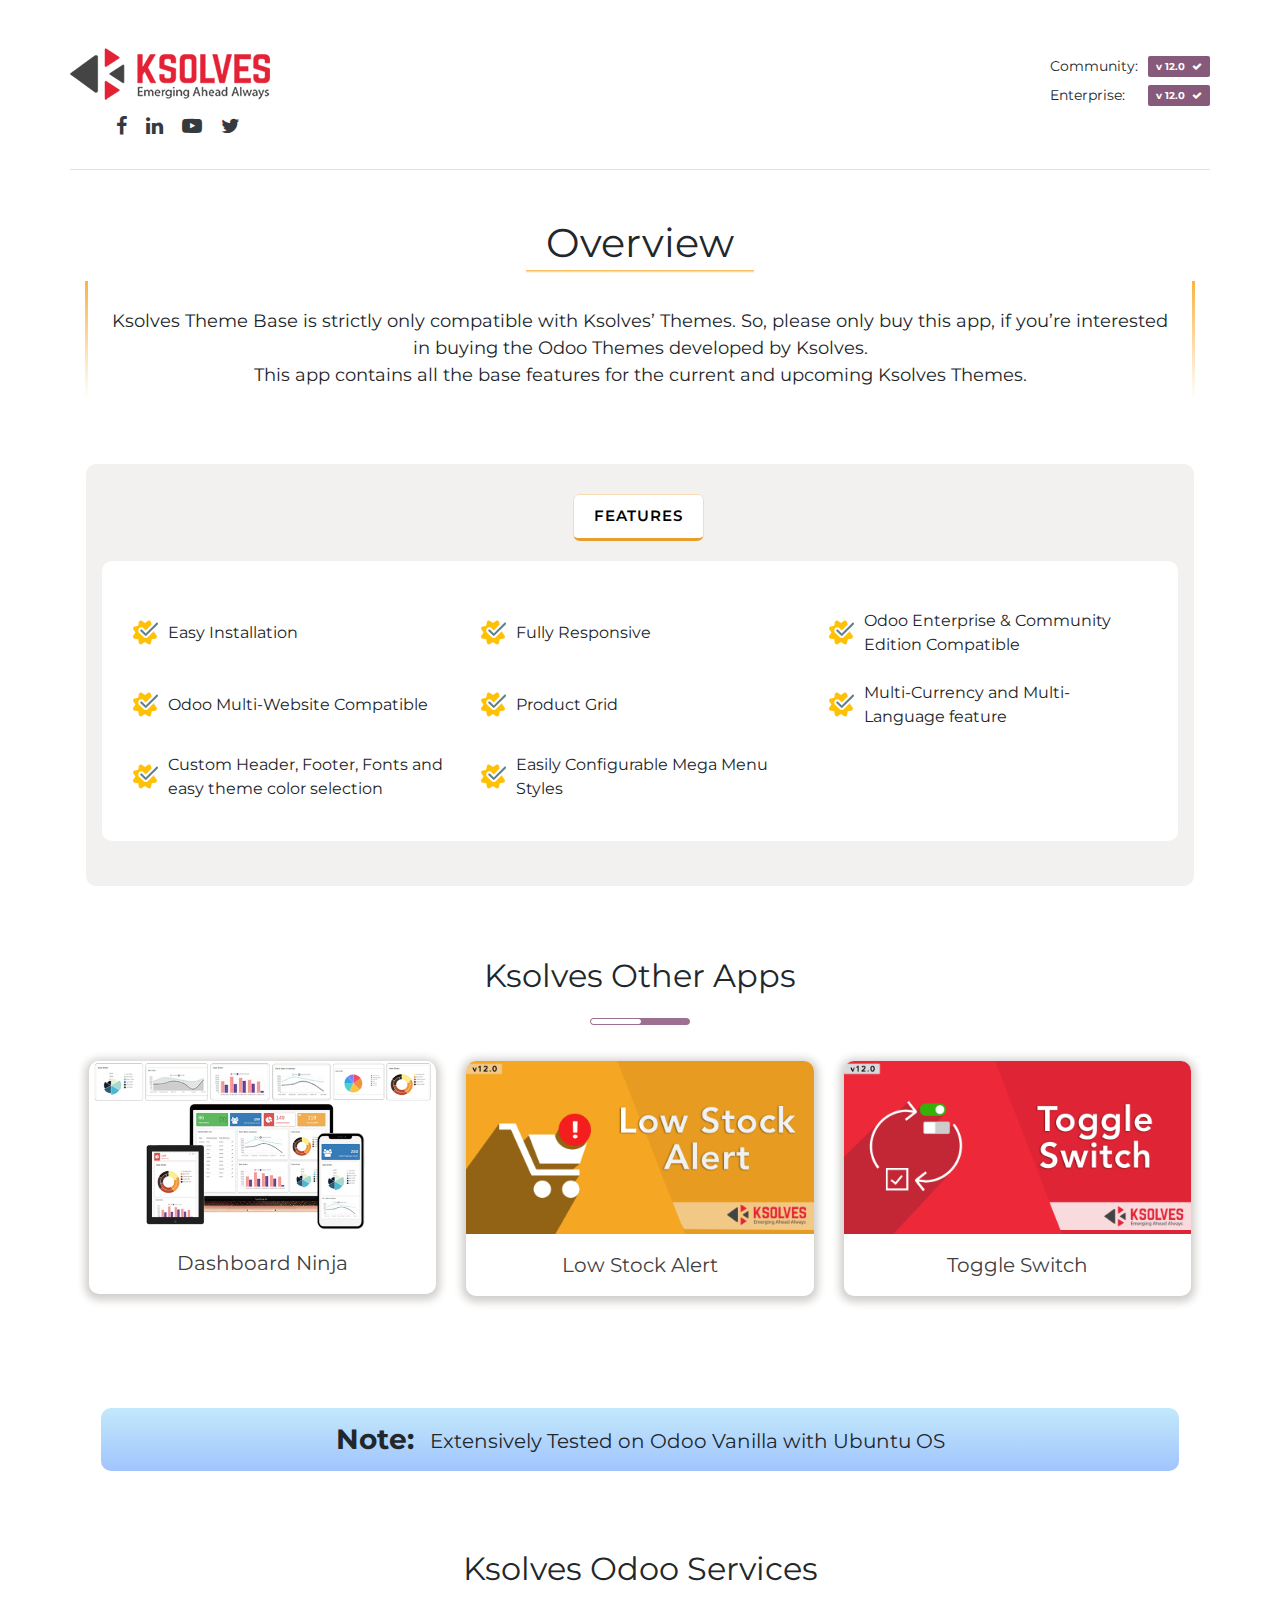
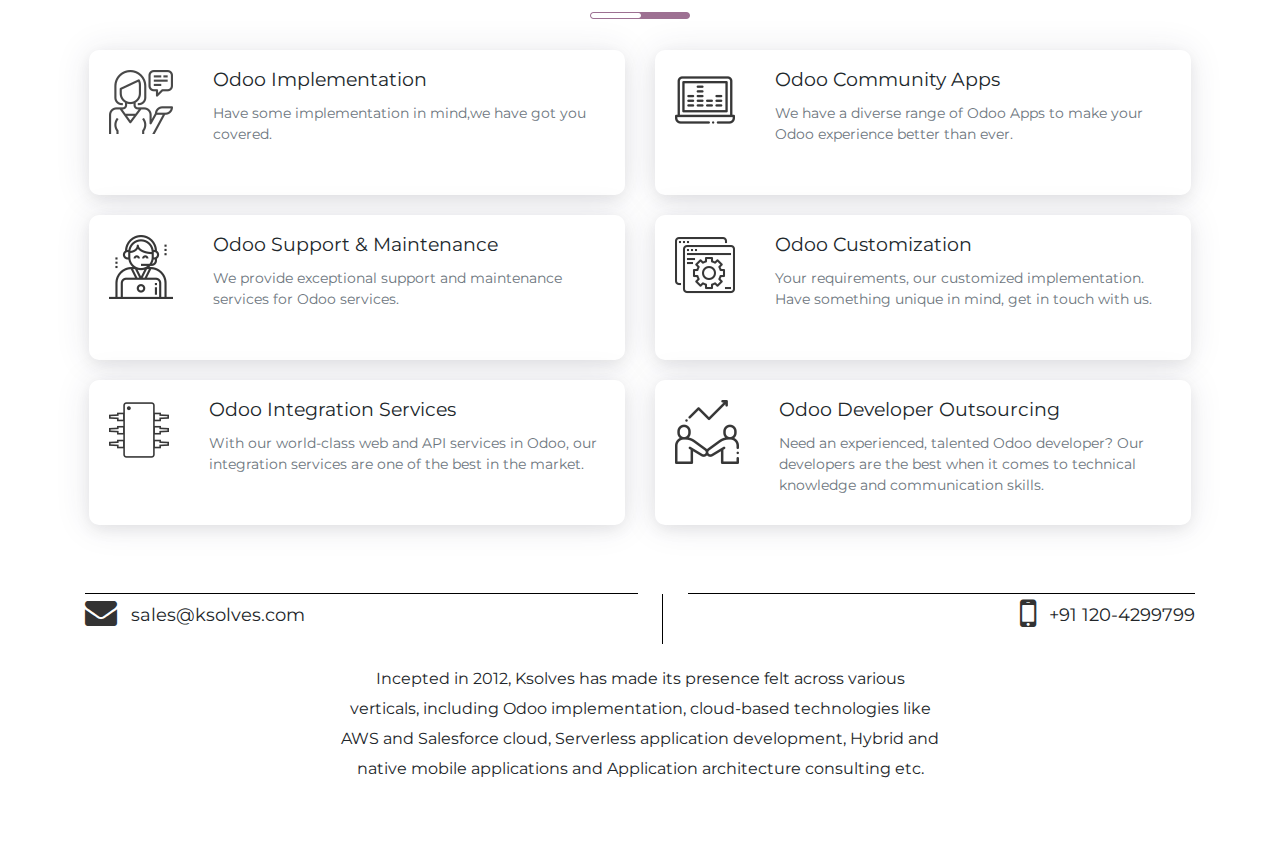
<file: ks_theme_base/static/description/index.html>
<!DOCTYPE html>
<html>

<head>
    <meta charset="utf-8"/>
    <meta http-equiv="X-UA-Compatible" content="IE=edge">
    <title>Odoo</title>
    <meta name="viewport" content="width=device-width, initial-scale=1">
    <link rel="stylesheet" href="https://stackpath.bootstrapcdn.com/bootstrap/4.3.1/css/bootstrap.min.css">
    <link href="https://fonts.googleapis.com/css?family=Montserrat" rel="stylesheet">
    <link href="https://stackpath.bootstrapcdn.com/font-awesome/4.7.0/css/font-awesome.min.css" rel="stylesheet"
          integrity="sha384-wvfXpqpZZVQGK6TAh5PVlGOfQNHSoD2xbE+QkPxCAFlNEevoEH3Sl0sibVcOQVnN" crossorigin="anonymous">

</head>
<!-- odoo description page css -->
<style>
    h1,
    h2,
    h3,
    h4,
    h5,
    h6,
    .h1,
    .h2,
    .h3,
    .h4,
    .h5,
    .h6 {
        font-family: "Montserrat", sans-serif;
        font-weight: 400;
        line-height: 1.1;
        color: #21272b;
    }

    ul {
        color: #616161;
    }

    * {
        font-family: "Montserrat", sans-serif;
    }

    .nav-link.active {
        background: white !important;
    }


</style>

<body>
<!-- Use Odd and even section for repeating sections (on line no. 224 and 275)
    and ask sukhjinder singh to fix down arrow image on last section
-->
<div class="p-md-5" style="padding: 20px">
    <div class="container">
        <!-- Header -->
        <div class="row  mb-sm-4 mb-3 pb-3 justify-content-md-between justify-content-center border-bottom">
            <div class="text-center mr-3 mb-3">
                <a href="https://ksolves.com/">
                    <img src="images/ksolves-logo.png" alt="ksolves-logo">
                </a>
                <div class="mt-3" style="font-size: 10px;">
                    <a href="https://www.facebook.com/Ksolves.India" class="text-dark ml-3"> <i
                            class="fa fa-facebook fa-2x"></i> </a>
                    <a href="https://www.linkedin.com/company/ksolves" class="text-dark ml-3"> <i
                            class="fa fa-linkedin fa-2x"></i> </a>
                    <a href="https://www.youtube.com/channel/UCplv9V47g9VidekGN6Wp1ew" class="text-dark ml-3"> <i
                            class="fa fa-youtube-play fa-2x"></i> </a>
                    <a href="https://twitter.com/ksolves_india" class="text-dark ml-3"> <i
                            class="fa fa-twitter fa-2x"></i> </a>

                </div>
            </div>
            <div class="mt-md-0 mt-3">
                <div class="d-flex align-items-center ">
                    <h6 class="mb-0 mt-2" style="font-size: 14px;min-width:90px">Community: </h6>
                    <div class="row mx-0">
                            <span class="text-white ml-2 mt-2" style="padding: .3em .8em;
                                            background-color: #875A7B !important;
                                            font-size: 10px;
                                            border-radius: 2px;">
                                <b> v 12.0 <i class="fa fa-check ml-1 "></i></b>
                            </span>
                    </div>
                </div>
                <div class="d-flex align-items-center ">
                    <h6 class="mb-0 mt-2" style="font-size: 14px;min-width:90px">Enterprise: </h6>
                    <div class="row mx-0">
                            <span class="text-white ml-2 mt-2" style="padding: .3em .8em;
                                            background-color: #875A7B !important;
                                            font-size: 10px;
                                            border-radius: 2px;">
                                <b> v 12.0 <i class="fa fa-check ml-1 "></i></b>
                            </span>
                    </div>
                </div>
            </div>
        </div>
        <!-- Hero Description  -->
        <div class="text-center py-4">
            <h1 style="border-width: 3px;
                                border-style: solid;
                                border-image: linear-gradient( to bottom, #FAB446, rgba(0, 0, 0, 0) ) 0 0 100%;
                                display: inline-block;
                                padding: 0 20px 5px">
                Overview
            </h1>
            <p style="font-size: 18px;border-width: 3px;border-style: solid;border-image: linear-gradient( to bottom, #FAB446, rgba(0, 0, 0, 0) ) 1 100%;"
               class="px-sm-4 p-2 pt-4">
                Ksolves Theme Base is strictly only compatible with Ksolves’ Themes. So, please only buy this app, if
                you’re interested in buying the Odoo Themes developed by Ksolves.
                </br>
                This app contains all the base features for the current and upcoming Ksolves Themes.
            </p>
        </div>

        <div class="row py-4 px-3">
            <div class="w-100"
                 style="padding-top:30px;padding-bottom:45px;background: #f3f0f0;border-radius: 10px;">
                <ul role="tablist" class="nav nav-pills justify-content-center" data-tabs="tabs" id="pills-tab"
                    role="tablist" style="border: none;background: unset;">
                    <li class="nav-item mr-1 mb-3"
                        style="border: 1px solid #f7dcb2;
                                border-radius: 7px;
                                border-bottom: 3px solid #e69e2c;
                                background: linear-gradient(to right, #FAB446, #ffdba3);">

                        <a id="pills-home-tab" data-toggle="pill" href="#pills-home" role="tab"
                           aria-controls="pills-home" aria-selected="true" class="nav-link active"
                           style="text-transform: uppercase;font-weight: 600;font-size: 15px;letter-spacing: 1px;padding: 10px 20px;border-top-left-radius: 5px;border-top-right-radius: 5px; text-decoration: none;color: black;">Features
                        </a>
                    </li>
                </ul>
                <div class="tab-content" id="pills-tabContent">
                    <div class="px-3 pt-1 tab-pane fade show active" id="pills-home" role="tabpanel"
                         aria-labelledby="
                            pills-home-tab">
                        <!-- feature tab-->
                        <div class="px-3 pb-3 pt-5 bg-white row mx-0" style="border-radius: 10px;">
                            <div class="col-lg-4 col-sm-6 d-flex align-items-center mb-4">
                                <img src="images/checkmark.svg" alt="arrow" style="width:25px;margin-right:10px">
                                <span>Easy Installation</span>
                            </div>
                            <div class="col-lg-4 col-sm-6 d-flex align-items-center mb-4">
                                <img src="images/checkmark.svg" alt="arrow" style="width:25px;margin-right:10px">
                                <span>Fully Responsive</span>
                            </div>
                            <div class="col-lg-4 col-sm-6 d-flex align-items-center mb-4">
                                <img src="images/checkmark.svg" alt="arrow" style="width:25px;margin-right:10px">
                                <span>Odoo Enterprise & Community Edition Compatible</span>
                            </div>

                            <div class="col-lg-4 col-sm-6 d-flex align-items-center mb-4">
                                <img src="images/checkmark.svg" alt="arrow" style="width:25px;margin-right:10px">
                                <span>Odoo Multi-Website Compatible</span>
                            </div>
                            <div class="col-lg-4 col-sm-6 d-flex align-items-center mb-4">
                                <img src="images/checkmark.svg" alt="arrow" style="width:25px;margin-right:10px">
                                <span>Product Grid</span>
                            </div>
                            <div class="col-lg-4 col-sm-6 d-flex align-items-center mb-4">
                                <img src="images/checkmark.svg" alt="arrow" style="width:25px;margin-right:10px">
                                <span>Multi-Currency and Multi-Language feature</span>
                            </div>

                            <div class="col-lg-4 col-sm-6 d-flex align-items-center mb-4">
                                <img src="images/checkmark.svg" alt="arrow" style="width:25px;margin-right:10px">
                                <span>Custom Header, Footer, Fonts and easy theme color selection</span>
                            </div>
                            <div class="col-lg-4 col-sm-6 d-flex align-items-center mb-4">
                                <img src="images/checkmark.svg" alt="arrow" style="width:25px;margin-right:10px">
                                <span>Easily Configurable Mega Menu Styles</span>
                            </div>
                        </div>
                    </div>
                </div>

            </div>
        </div>
        <!-- Popular Apps -->
        <div class="row  py-sm-5 px-1">
            <h2 class="w-100 text-center mb-3">Ksolves Other Apps</h2>
            <div class="text-center w-100 mb-1">
                <img src="images/line.png" alt="ksolves">
            </div>
            <div class="col-md-4 mt-4">
                <a href="https://apps.odoo.com/apps/modules/12.0/ks_dashboard_ninja/" class="d-block" target="_blank"
                   style="text-decoration: none;">
                    <div class="card"
                         style="box-shadow: 0px 2px 9px 4px #d0cecb; border-radius: 10px;border: none;">
                        <img class="card-img-top" src="images/banner.gif" alt="dn"
                             style="border-top-left-radius: 10px;    border-top-right-radius: 10px;">
                        <div class="card-body text-center">
                            <h5 class="card-text m-0 p-o" style="color: #424040;">Dashboard Ninja</h5>
                        </div>
                    </div>
                </a>
            </div>
            <div class="col-md-4 mt-4">
                <a href="https://apps.odoo.com/apps/modules/12.0/ks_low_stock_alert/" class="d-block" target="_blank"
                   style="text-decoration: none;">
                    <div class="card"
                         style="box-shadow: 0px 2px 9px 4px #d0cecb; border-radius: 10px;border: none;">
                        <img class="card-img-top" src="images/lsa.jpeg" alt="dn"
                             style="border-top-left-radius: 10px;    border-top-right-radius: 10px;">
                        <div class="card-body text-center">
                            <h5 class="card-text m-0 p-o" style="color: #424040;">Low Stock Alert</h5>
                        </div>
                    </div>
                </a>
            </div>
            <div class="col-md-4 mt-4">
                <a href="https://apps.odoo.com/apps/modules/12.0/ks_toggle_switch/" class="d-block" target="_blank"
                   style="text-decoration: none;">
                    <div class="card"
                         style="box-shadow: 0px 2px 9px 4px #d0cecb; border-radius: 10px;border: none;">
                        <img class="card-img-top" src="images/ts.jpeg" alt="dn"
                             style="border-top-left-radius: 10px;    border-top-right-radius: 10px;">
                        <div class="card-body text-center">
                            <h5 class="card-text m-0 p-o" style="color: #424040;">Toggle Switch</h5>
                        </div>
                    </div>
                </a>
            </div>
        </div>
        <!--  Note -->
        <div class="bg-white mt-5 p-3" style="border-radius: 10px;">
            <div class="text-center p-3 d-flex justify-content-center align-items-center" style="background: linear-gradient(to top, #a1c4fd, #c2e9fb);border-radius: 10px;">
                <h3 class="font-weight-bold mb-0 mr-3">Note: </h3>
                <h5 class="mb-0" style="margin-top: 2px;">
                    Extensively Tested on Odoo Vanilla with Ubuntu OS
                </h5>
            </div>
        </div>
        <!-- Ksolves Odoo Services -->
        <div class="row py-sm-5 px-1 py-4">
            <h2 class="w-100 text-center my-3">Ksolves Odoo Services</h2>
            <div class="text-center w-100 mb-4">
                <img src="images/line.png" alt="ksolves">
            </div>
            <div class="col-md-6 col-lg-6" style="margin-bottom: 20px;">
                <div class="card"
                     style="box-shadow: -1px 1px 35px rgba(50, 50, 93, 0.1), 0 5px 15px rgba(0, 0, 0, 0.07); border-radius: 10px; border: none; min-height: 145px;">
                    <div class="d-lg-flex">
                        <div style="padding: 1.25rem;" class="text-lg-left text-center">
                            <img src="images/support.png" alt="support">
                        </div>
                        <div class="card-body text-lg-left text-center">
                            <h5 class="card-title" style="font-size: 19px;">Odoo Implementation</h5>
                            <p class="card-text text-secondary" style="font-size: 14px;">Have some implementation in
                                mind,we have got you covered.</p>
                        </div>
                    </div>
                </div>
            </div>
            <div class="col-md-6 col-lg-6" style="margin-bottom: 20px;">
                <div class="card"
                     style="box-shadow: -1px 1px 35px rgba(50, 50, 93, 0.1), 0 5px 15px rgba(0, 0, 0, 0.07); border-radius: 10px; border: none; min-height: 145px;">
                    <div class="d-lg-flex">
                        <div style="padding: 1.25rem;" class="text-lg-left text-center">
                            <img src="images/apps.png" alt="apps">
                        </div>
                        <div class="card-body text-lg-left text-center">
                            <h5 class="card-title" style="font-size: 19px;">Odoo Community Apps</h5>
                            <p class="card-text text-secondary" style="font-size: 14px;">We have a diverse range of
                                Odoo Apps to make your Odoo experience better than ever.</p>
                        </div>
                    </div>
                </div>
            </div>
            <div class="col-md-6 col-lg-6" style="margin-bottom: 20px;">
                <div class="card"
                     style="box-shadow: -1px 1px 35px rgba(50, 50, 93, 0.1), 0 5px 15px rgba(0, 0, 0, 0.07); border-radius: 10px; border: none; min-height: 145px;">
                    <div class="d-lg-flex">
                        <div style="padding: 1.25rem;" class="text-lg-left text-center">
                            <img src="images/support2.png" alt="support2">
                        </div>
                        <div class="card-body text-lg-left text-center">
                            <h5 class="card-title" style="font-size: 19px;"> Odoo Support & Maintenance</h5>
                            <p class="card-text text-secondary text-lg-left text-center" style="font-size: 14px;">We
                                provide exceptional support and maintenance services for Odoo services.</p>
                        </div>
                    </div>
                </div>
            </div>
            <div class="col-md-6 col-lg-6" style="margin-bottom: 20px;">
                <div class="card"
                     style="box-shadow: -1px 1px 35px rgba(50, 50, 93, 0.1), 0 5px 15px rgba(0, 0, 0, 0.07); border-radius: 10px; border: none; min-height: 145px;">
                    <div class="d-lg-flex">
                        <div style="padding: 1.25rem;" class="text-lg-left text-center">
                            <img src="images/custom.png" alt="custom">
                        </div>
                        <div class="card-body text-lg-left text-center">
                            <h5 class="card-title" style="font-size: 19px;"> Odoo Customization</h5>
                            <p class="card-text text-secondary" style="font-size: 14px;">Your requirements, our
                                customized implementation. Have something unique in mind, get in touch with us.</p>
                        </div>
                    </div>
                </div>
            </div>
            <div class="col-md-6 col-lg-6" style="margin-bottom: 20px;">
                <div class="card"
                     style="box-shadow: -1px 1px 35px rgba(50, 50, 93, 0.1), 0 5px 15px rgba(0, 0, 0, 0.07); border-radius: 10px; border: none; min-height: 145px;">
                    <div class="d-lg-flex">
                        <div style="padding: 1.25rem;" class="text-lg-left text-center">
                            <img src="images/integrated.png" alt="integrated">
                        </div>
                        <div class="card-body text-lg-left text-center">
                            <h5 class="card-title" style="font-size: 19px;"> Odoo Integration Services</h5>
                            <p class="card-text text-secondary" style="font-size: 14px;"> With our world-class web
                                and API services in Odoo, our integration services are one of the best in the
                                market.</p>
                        </div>
                    </div>
                </div>
            </div>
            <div class="col-md-6 col-lg-6" style="margin-bottom: 20px;">
                <div class="card"
                     style="box-shadow: -1px 1px 35px rgba(50, 50, 93, 0.1), 0 5px 15px rgba(0, 0, 0, 0.07); border-radius: 10px; border: none; min-height: 145px;">
                    <div class="d-lg-flex">
                        <div style="padding: 1.25rem;" class="text-lg-left text-center">
                            <img src="images/develop.png" alt="develop">
                        </div>
                        <div class="card-body text-lg-left text-center">
                            <h5 class="card-title " style="font-size: 19px;"> Odoo Developer Outsourcing</h5>
                            <p class="card-text text-secondary" style="font-size: 14px;">Need an experienced,
                                talented Odoo developer? Our developers are the best when it comes to technical
                                knowledge and communication skills.</p>
                        </div>
                    </div>
                </div>
            </div>
        </div>
        <!-- Ksolves Footer -->
        <div>
            <div class="row mx-0 justify-content-sm-between justify-content-center"
                 style="border-top: 1px solid black;">
                <div class="mb-sm-0 mb-3">
                    <i class="fa fa-envelope fa-2x" style="
                                                            margin-right: 10px;
                                                            color: #333;
                                                            transform: translateY(3px);"></i>
                    <span style="font-size: 18px;">sales@ksolves.com</span>
                </div>
                <div class="d-none d-sm-block">
                    <div class="bg-white" style="width: 50px;height: 1px;margin-top: -1px"></div>
                    <div style="border-right: 1px solid black;height: 50px;transform: translateX(-50%);">
                    </div>
                </div>
                <div>
                    <i class="fa fa-mobile fa-2x"
                       style="margin-right: 10px;color: #333;transform: translateY(4px) scale(1.2);"></i>
                    <span style="font-size: 18px;">+91 120-4299799‬</span>
                </div>
            </div>
            <div class="m-auto" style="max-width: 600px;">

                <p style="line-height: 30px;text-align: center;margin-top: 20px;">
                    Incepted in 2012, Ksolves has made its presence felt across various verticals, including Odoo
                    implementation, cloud-based technologies like AWS and Salesforce cloud, Serverless application
                    development, Hybrid and native mobile applications and Application architecture consulting etc.
                </p>

            </div>
        </div>

        <!-- container End -->
    </div>
</div>

<script src="https://code.jquery.com/jquery-3.3.1.slim.min.js"
        integrity="sha384-q8i/X+965DzO0rT7abK41JStQIAqVgRVzpbzo5smXKp4YfRvH+8abtTE1Pi6jizo" crossorigin="anonymous">
</script>
<script src="https://cdnjs.cloudflare.com/ajax/libs/popper.js/1.14.7/umd/popper.min.js"
        integrity="sha384-UO2eT0CpHqdSJQ6hJty5KVphtPhzWj9WO1clHTMGa3JDZwrnQq4sF86dIHNDz0W1" crossorigin="anonymous">
</script>
<script src="https://stackpath.bootstrapcdn.com/bootstrap/4.3.1/js/bootstrap.min.js"
        integrity="sha384-JjSmVgyd0p3pXB1rRibZUAYoIIy6OrQ6VrjIEaFf/nJGzIxFDsf4x0xIM+B07jRM" crossorigin="anonymous">
</script>
</body>

</html>
</file>
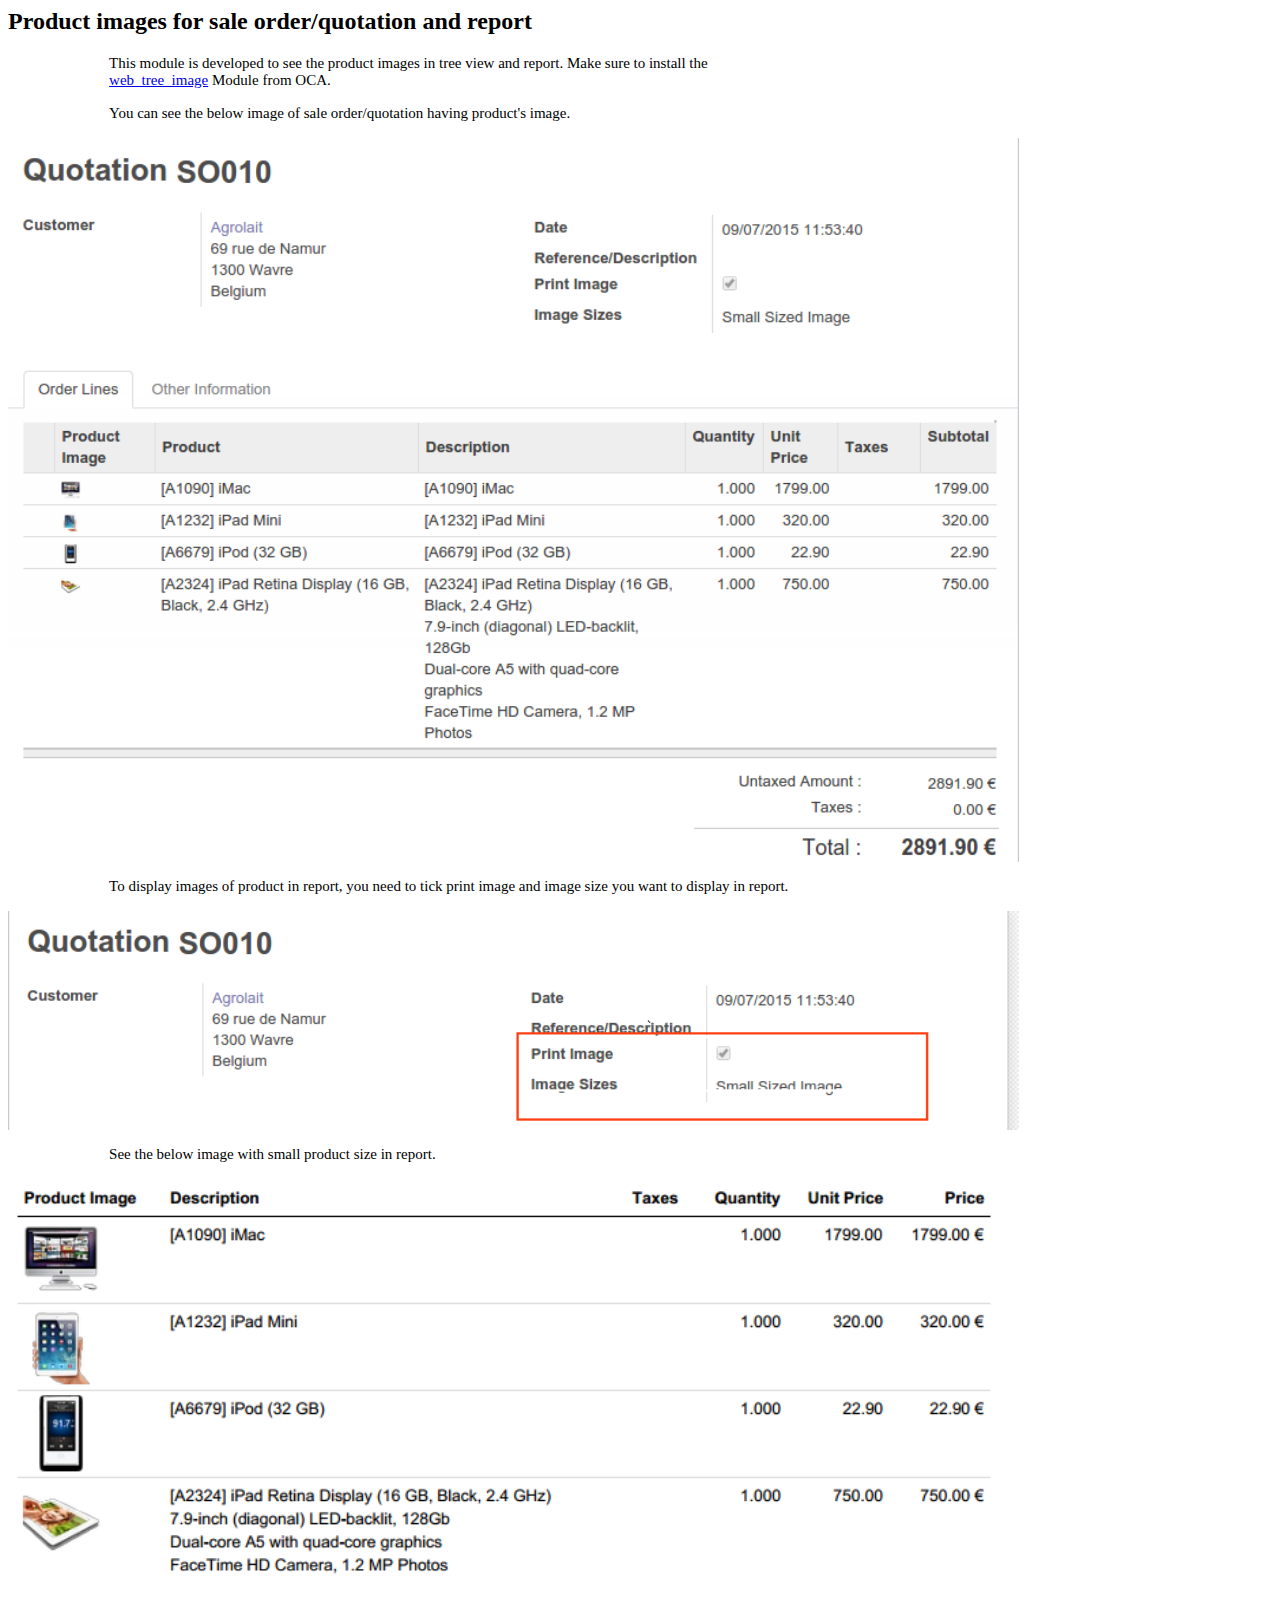
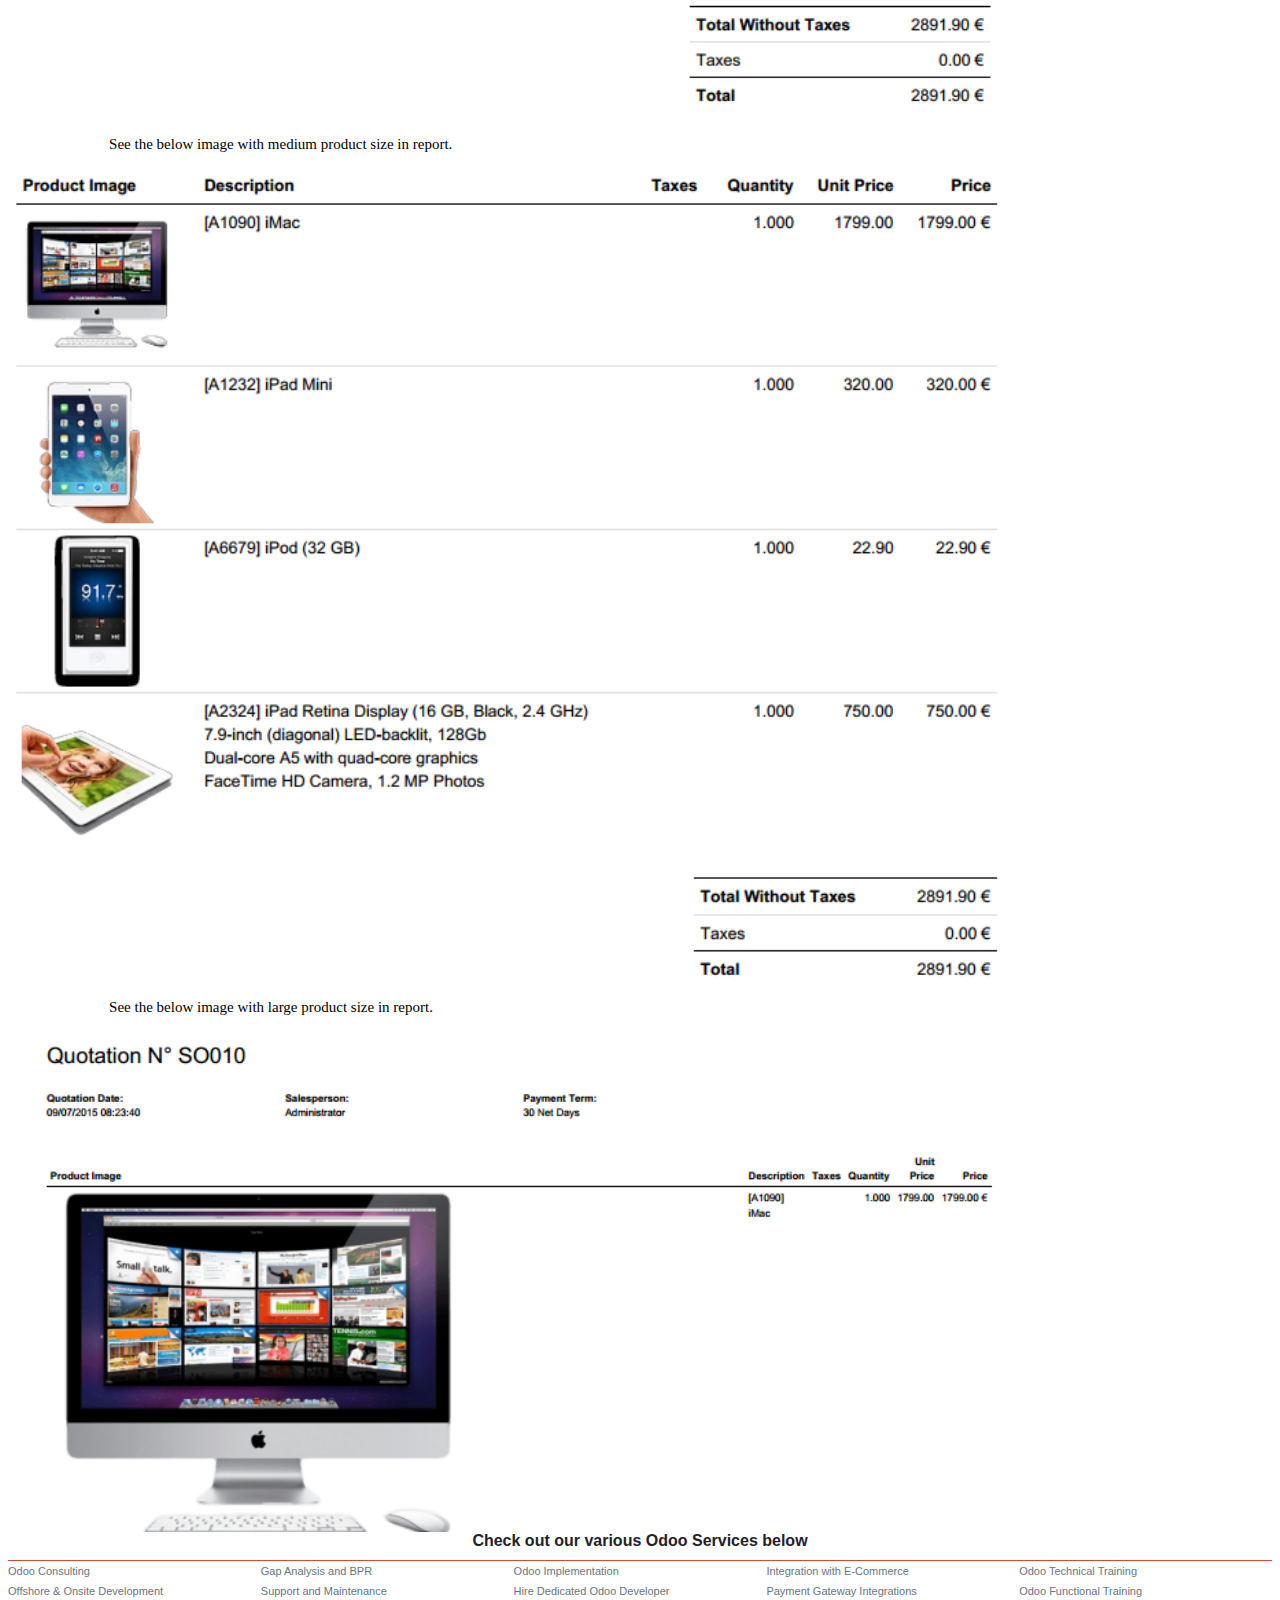
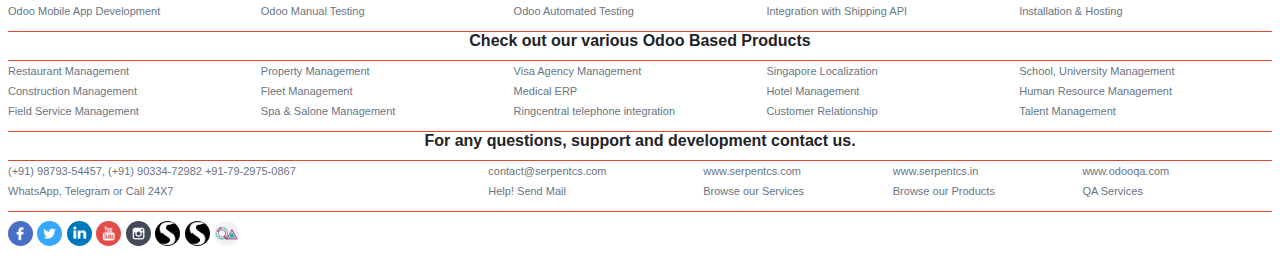
<file: sales_report_product_image/static/description/index.html>
<html>
<body>
<section class="oe_container oe_dark">
    <div class="oe_row">
        <div class="oe_row">
            <h2 class="oe_slogan oe_span10">Product images for sale order/quotation and report</h2>
        </div>
        <div style="margin: 16px 8%;">
            <p class='oe_mt32 text-justify' style="font-size: 15px;">
                This module is developed to see the product images in tree view and report.
                Make sure to install the<br/> <a href='https://apps.openerp.com/apps/modules/8.0/web_tree_image/'>web_tree_image</a>
                Module from OCA.
            </p>
        </div>
    </div>
</section>

<section class='oe_container oe_dark'>
    <div class='oe_row'>
        <div style="margin: 16px 8%;">
            <p class='oe_mt32 text-justify' style="font-size: 15px;">
                You can see the below image of sale order/quotation having product's image.
            </p>
        </div>
        <div class="col-md-12">
            <img class="oe_picture oe_screenshot" src="tree_pro_image.png" width="80%"/>
        </div>

    </div>
</section>

<section class='oe_container oe_dark'>
    <div class='oe_row'>
        <div style="margin: 16px 8%;">
            <p class='oe_mt32 text-justify' style="font-size: 15px;">
                To display images of product in report, you need to tick print image and image size you want to display
                in report.
            </p>
        </div>
        <div class="col-md-12">
            <img class="oe_picture oe_screenshot" width="80%" src="tick.png">
        </div>
    </div>
</section>

<section class='oe_container oe_dark'>
    <div class='oe_row'>
        <div style="margin: 16px 8%;">
            <p class='oe_mt32 text-justify' style="font-size: 15px;">
                See the below image with small product size in report.
            </p>
        </div>
        <div class="ocol-md-12">
            <img class="oe_picture oe_screenshot" width="80%" src="small.png">
        </div>
        <div style="margin: 16px 8%;">
            <p class='oe_mt32' style="font-size: 15px;">
                See the below image with medium product size in report.
            </p>
        </div>
        <div class="col-md-12">
            <img class="oe_picture oe_screenshot" width="80%" src="medium.png">
        </div>
    </div>
</section>

<section class='oe_container oe_dark'>
    <div class='oe_row'>
        <div style="margin: 16px 8%;">
            <p class='oe_mt32 text-justify' style="font-size: 15px;">
                See the below image with large product size in report.
            </p>
        </div>
        <div class="col-md-12">
            <img class="oe_picture oe_screenshot" width="80%" src="large1.png">
        </div>
    </div>
</section>

<!-- LEFT::LEFT PHOTO - MEDIUM -->

<table style="font-family: 'Helvetica Neue', Helvetica, Arial,
sans-serif;" cellpadding="0" cellspacing="0" border="0" width="100%">

    <tbody>
        <tr>
            <td colspan="2" style="font-size:16px; color:#d74930; font-weight:bold;" width="100%" align="center">
            <span class="fa fa-certificate fa-1x" style="color:#1f2327;">Check out our various Odoo Services below</spam>

            </td>
        </tr>
        <tr>
            <td colspan="2" style="border-bottom:#d74930 solid 1px; line-height:10px;">&nbsp;
             </td>
        </tr>
        <tr>
            <td  colspan="2">
                <table style="font-size:11px; color:#697582; line-height:20px;" cellpadding="0" cellspacing="0" border="0" width="100%">
                    <tbody>
                        <tr>
                            <td width="20%"><span class="fa fa-globe fa-1x" style="color:#697582;"> <a href="http://www.serpentcs.com/services/odoo-openerp-services/consulting"
style="color:#697582; text-decoration:none;">Odoo Consulting</a></span></td>
                            <td width="20%"><span class="fa fa-globe fa-1x" style="color:#697582;"> <a href="http://www.serpentcs.com/services/odoo-openerp-services/gap-analysis"
style="color:#697582; text-decoration:none;">Gap Analysis and BPR</a></span></td>
                            <td width="20%"><span class="fa fa-globe fa-1x" style="color:#697582;"> <a href="http://www.serpentcs.com/services/odoo-openerp-services/implementation"
style="color:#697582; text-decoration:none;">Odoo Implementation</a></span></td>
                            <td width="20%"><span class="fa fa-globe fa-1x" style="color:#697582;"> <a href="http://www.serpentcs.com/services/ecommerce-integrations/magento-integration"
style="color:#697582; text-decoration:none;">Integration with E-Commerce</a></span></td>
                            <td width="20%"><span class="fa fa-globe fa-1x" style="color:#697582;"> <a href="http://www.serpentcs.com/services/trainings/openerp-odoo-technical-training"
style="color:#697582; text-decoration:none;">Odoo Technical Training</a></span></td>
                        </tr>
                        <tr>
                            <td width="20%"><span class="fa fa-globe fa-1x" style="color:#697582;"> <a href="http://www.serpentcs.com/services/odoo-openerp-services/offshore-development-partnership"
style="color:#697582; text-decoration:none;">Offshore & Onsite Development</a></span></td>
                            <td width="20%"><span class="fa fa-globe fa-1x" style="color:#697582;"> <a href="http://www.serpentcs.com/odoo-packages/odoo-support-package"
style="color:#697582; text-decoration:none;">Support and Maintenance</a></span></td>
                            <td width="20%"><span class="fa fa-globe fa-1x" style="color:#697582;"> <a href="http://www.serpentcs.com/services/odoo-openerp-services/hire-odoo-openerp-developer"
style="color:#697582; text-decoration:none;">Hire Dedicated Odoo Developer</a></span></td>
                            <td width="20%"><span class="fa fa-globe fa-1x" style="color:#697582;"> <a href="http://www.serpentcs.com/services/ecommerce-integrations/paymentech-elavon-paypal-integration"
style="color:#697582; text-decoration:none;">Payment Gateway Integrations</a></span></td>
                            <td width="20%"><span class="fa fa-globe fa-1x" style="color:#697582;"> <a href="http://www.serpentcs.com/services/trainings/openerpodoo-functional-training"
style="color:#697582; text-decoration:none;">Odoo Functional Training</a></span></td>
                        </tr>
                        <tr>
                            <td width="20%"><span class="fa fa-globe fa-1x" style="color:#697582;"> <a href="http://www.serpentcs.com/services/community/aios-mobile-client"
style="color:#697582; text-decoration:none;">Odoo Mobile App Development</a></span></td>
                            <td width="20%"><span class="fa fa-globe fa-1x" style="color:#697582;"> <a href="http://www.odooqa.com/page/manual-functional-testing"
style="color:#697582; text-decoration:none;">Odoo Manual Testing</a></span></td>
                            <td width="20%"><span class="fa fa-globe fa-1x" style="color:#697582;"> <a href="http://www.odooqa.com/page/automated-functional-testing"
style="color:#697582; text-decoration:none;">Odoo Automated Testing</a></span></td>
                            <td width="20%"><span class="fa fa-globe fa-1x" style="color:#697582;"> <a href="http://www.serpentcs.com/services/ecommerce-integrations/fedex-ups-usps-integration"
style="color:#697582; text-decoration:none;">Integration with Shipping API</a></span></td>
                            <td width="20%"><span class="fa fa-globe fa-1x" style="color:#697582;"> <a href="http://www.serpentcs.com/services/odoo-openerp-services/installation-and-hosting"
style="color:#697582; text-decoration:none;">Installation & Hosting</a></span></td>
                        </tr>
                    </tbody>
                </table>
            </td>
        </tr>
        <tr>
            <td colspan="2" style="border-bottom:#d74930 solid 1px; line-height:10px;">&nbsp;
             </td>
        </tr>


        <tr>
            <td colspan="2" style="font-size:16px; color:#d74930; font-weight:bold;" width="100%" align="center">
            <span class="fa fa-certificate fa-1x" style="color:#1f2327;">Check out our various Odoo Based Products</spam>

            </td>
        </tr>
        <tr>
            <td colspan="2" style="border-bottom:#d74930 solid 1px; line-height:10px;">&nbsp;
             </td>
        </tr>
        <tr>
            <td  colspan="2">
                <table style="font-size:11px; color:#697582; line-height:20px;" cellpadding="0" cellspacing="0" border="0" width="100%">
                    <tbody>
                        <tr>
                            <td width="20%"><span class="fa fa-coffee fa-1x" style="color:#697582;"> <a href="http://serpentcs.in/product/restaurant-management-system"
style="color:#697582; text-decoration:none;">Restaurant Management</a></span></td>
                            <td width="20%"><span class="fa fa-building fa-1x" style="color:#697582;"> <a href="http://serpentcs.in/product/property-management-system"
style="color:#697582; text-decoration:none;">Property Management</a></span></td>
                            <td width="20%"><span class="fa fa-plane fa-1x" style="color:#697582;"> <a href="http://serpentcs.in/product/visa-management-system"
style="color:#697582; text-decoration:none;">Visa Agency Management</a></span></td>
                            <td width="20%"><span class="fa fa-globe fa-1x" style="color:#697582;"> <a href="http://serpentcs.in/product/odoo-singapore-localization"
style="color:#697582; text-decoration:none;">Singapore Localization</a></span></td>
                            <td width="20%"><span class="fa fa-graduation-cap fa-1x" style="color:#697582;"> <a href="http://serpentcs.in/product/education-management-system"
style="color:#697582; text-decoration:none;">School, University Management</a></span></td>
                        </tr>
                        <tr>
                            <td width="20%"><span class="fa fa-cubes fa-1x" style="color:#697582;"> <a href="http://serpentcs.in/product/construction-management-system"
style="color:#697582; text-decoration:none;">Construction Management</a></span></td>
                            <td width="20%"><span class="fa fa-bus fa-1x" style="color:#697582;"> <a href="http://serpentcs.in/product/fleet-management-systems"
style="color:#697582; text-decoration:none;">Fleet Management</a></span></td>
                            <td width="20%"><span class="fa fa-stethoscope fa-1x" style="color:#697582;"> <a href="http://serpentcs.in/product/healthcare-management-software"
style="color:#697582; text-decoration:none;">Medical ERP</a></span></td>
                            <td width="20%"><span class="fa fa-hotel fa-1x" style="color:#697582;"> <a href="http://serpentcs.in/product/hotel-management-system"
style="color:#697582; text-decoration:none;">Hotel Management</a></span></td>
                            <td width="20%"><span class="fa fa-users fa-1x" style="color:#697582;"> <a href="http://serpentcs.in/product/human-resource-management-system"
style="color:#697582; text-decoration:none;">Human Resource Management</a></span></td>
                        </tr>
                        <tr>
                            <td width="20%"><span class="fa fa-map-marker fa-1x" style="color:#697582;"> <a href="http://serpentcs.in/product/odoo-fieldstaff-tracking-system"
style="color:#697582; text-decoration:none;">Field Service Management</a></span></td>
                            <td width="20%"><span class="fa fa-globe fa-1x" style="color:#697582;"> <a href="http://serpentcs.in/product/spa-salon-management-system"
style="color:#697582; text-decoration:none;">Spa & Salone Management</a></span></td>
                            <td width="20%"><span class="fa fa-phone fa-1x" style="color:#697582;"> <a href="http://serpentcs.in/product/odoo-ringcentral-integration"
style="color:#697582; text-decoration:none;">Ringcentral telephone integration</a></span></td>
                            <td width="20%"><span class="fa fa-heart fa-1x" style="color:#697582;"> <a href="http://serpentcs.in/product/customer-relationship-management"
style="color:#697582; text-decoration:none;">Customer Relationship</a></span></td>
                            <td width="20%"><span class="fa fa-user fa-1x" style="color:#697582;"> <a href="http://serpentcs.in/product/talent-management-system"
style="color:#697582; text-decoration:none;">Talent Management</a></span></td>
                        </tr>
                    </tbody>
                </table>
            </td>
        </tr>

        <tr>
            <td colspan="2" style="border-bottom:#d74930 solid 1px; line-height:10px;">&nbsp;
             </td>
        </tr>

        <tr>
            <td colspan="2" style="font-size:16px; color:#d74930; font-weight:bold;" width="100%" align="center">
            <span class="fa fa-certificate fa-1x" style="color:#1f2327;">For any questions, support and development contact us.</spam>

            </td>
        </tr>
        <tr>
            <td colspan="2" style="border-bottom:#d74930 solid 1px; line-height:10px;">&nbsp;
             </td>
        </tr>

        <tr>
            <td  colspan="2">
                <table style="font-size:11px; color:#697582; line-height:20px;" cellpadding="0" cellspacing="0" border="0" width="100%">
                    <tbody>
                        <tr>
                            <td width="38%"><span class="fa fa-whatsapp fa-1x" style="color:#697582;"> (+91) 98793-54457, (+91) 90334-72982 </span>
                            <span class="fa fa-phone fa-1x" style="color:#697582;"> +91-79-2975-0867</span></td>
                            <td width="17%"><span class="fa fa-envelope fa-1x" style="color:#697582;"> <a href="mailto:contact@serpentcs.com"
style="color:#697582; text-decoration:none;">contact@serpentcs.com</a></span></td>
                            <td width="15%"><span class="fa fa-globe fa-1x" style="color:#697582;"> <a href="http://www.serpentcs.com"
style="color:#697582; text-decoration:none;">www.serpentcs.com</a></span></td>
                            <td width="15%"><span class="fa fa-globe fa-1x" style="color:#697582;"> <a href="http://www.serpentcs.in"
style="color:#697582; text-decoration:none;">www.serpentcs.in</a></span></td>
                            <td width="15%"><span class="fa fa-globe fa-1x" style="color:#697582;"> <a href="http://www.odooqa.com"
style="color:#697582; text-decoration:none;">www.odooqa.com</a></span></td>
                        </tr>
                        <tr>
                            <td width="38%"><span class="fa fa-hand-pointer-o fa-1x" style="color:#697582;"> WhatsApp, Telegram or Call 24X7</span></td>
                            <td width="17%"><span class="fa fa-hand-pointer-o fa-1x" style="color:#697582;"> Help! Send Mail</span></td>
                            <td width="15%"><span class="fa fa-hand-pointer-o fa-1x" style="color:#697582;"> Browse our Services</span></td>
                            <td width="15%"><span class="fa fa-hand-pointer-o fa-1x" style="color:#697582;"> Browse our Products</span></td>
                            <td width="15%"><span class="fa fa-hand-pointer-o fa-1x" style="color:#697582;"> QA Services</span></td>
                        </tr>
                    </tbody>
                </table>
            </td>
        </tr>
        <tr colspan="2">
            <td  colspan="2" style="border-bottom:#d74930 solid 1px; line-height:10px;">&nbsp;
            </td>
        </tr>
        <tr colspan="2">
            <td  colspan="2" style="padding-top:9px;">
                <a href="https://www.facebook.com/Serpent-Consulting-Services-Pvt-Ltd-299017730141795/" style="text-decoration:none;"><img src="fb.jpg" style="vertical-align:middle; border-radius: 50%;" width="25">
                </a>
                <a href="https://twitter.com/Serpent_CS" style="text-decoration:none;"><img src="twitter.jpg" style="vertical-align:middle; border-radius: 50%;" width="25">
                </a>
                <a href="https://www.linkedin.com/company-beta/2435682/" style="text-decoration:none;"><img src="in.jpg" style="vertical-align:middle; border-radius: 50%;" width="25">
                </a>
                <a href="https://www.youtube.com/user/husendaudi123/videos" style="text-decoration:none;"><img src="youtube.jpg" style="vertical-align:middle; border-radius: 50%;" width="25">
                </a>
                <a href="https://www.instagram.com/explore/tags/serpentcs/"style="text-decoration:none;"><img src="insta.jpg" style="vertical-align:middle; border-radius: 50%;" width="25">
                </a>
                <a href="http://www.serpentcs.com"style="text-decoration:none;"><img src="serpent32.png" style="vertical-align:middle; border-radius: 50%;" width="25">
                </a>
                <a href="http://www.serpentcs.in"style="text-decoration:none;"><img src="serpent32.png" style="vertical-align:middle; border-radius: 50%;" width="25">
                </a>
                <a href="http://www.odooqa.com"style="text-decoration:none;"><img src="odooqa32.png" style="vertical-align:middle; border-radius: 50%;" width="25">
                </a>
            </td>
        </tr>
        <tr colspan="2">
            <td  colspan="2" style="font-size:8px; color:#697582; line-height:15px;padding-top:10px; text-align:justify;">
            </td>
        </tr>
    </tbody>
</table>

</body>
</html>
</file>
